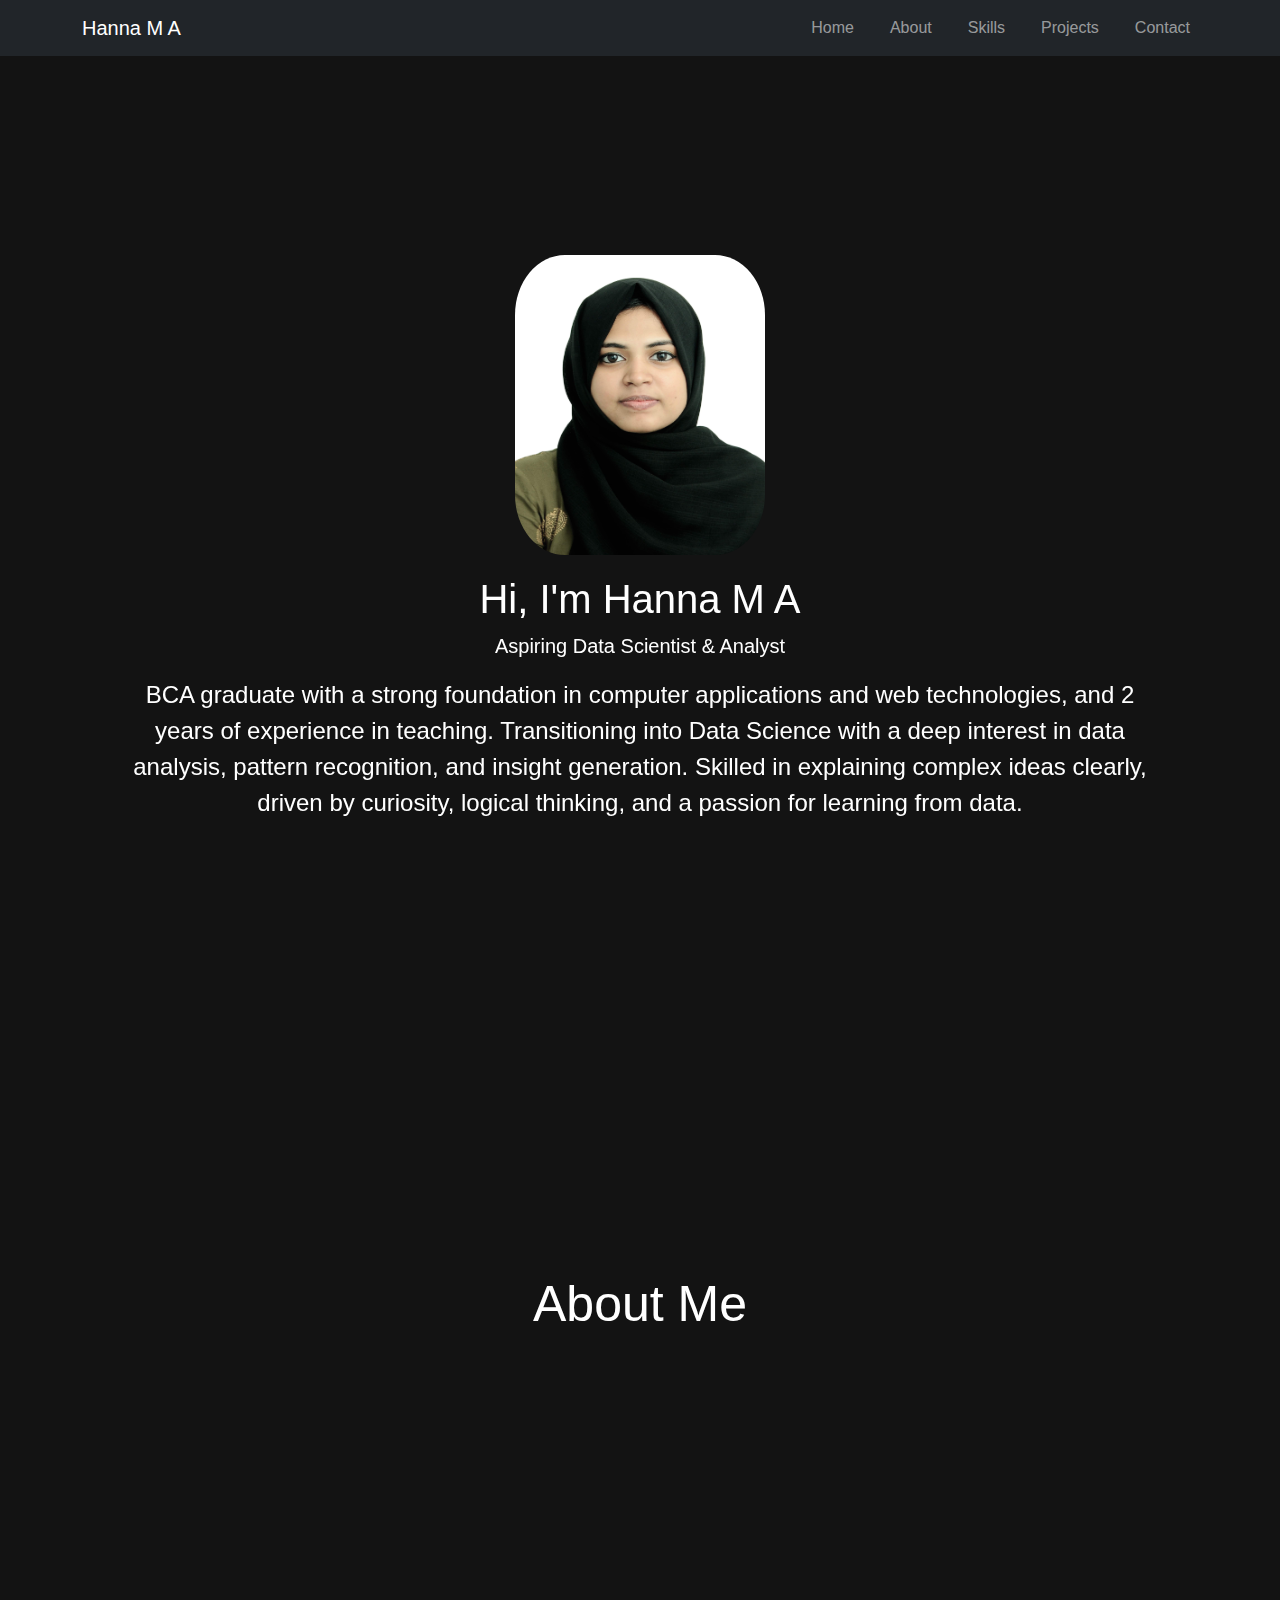
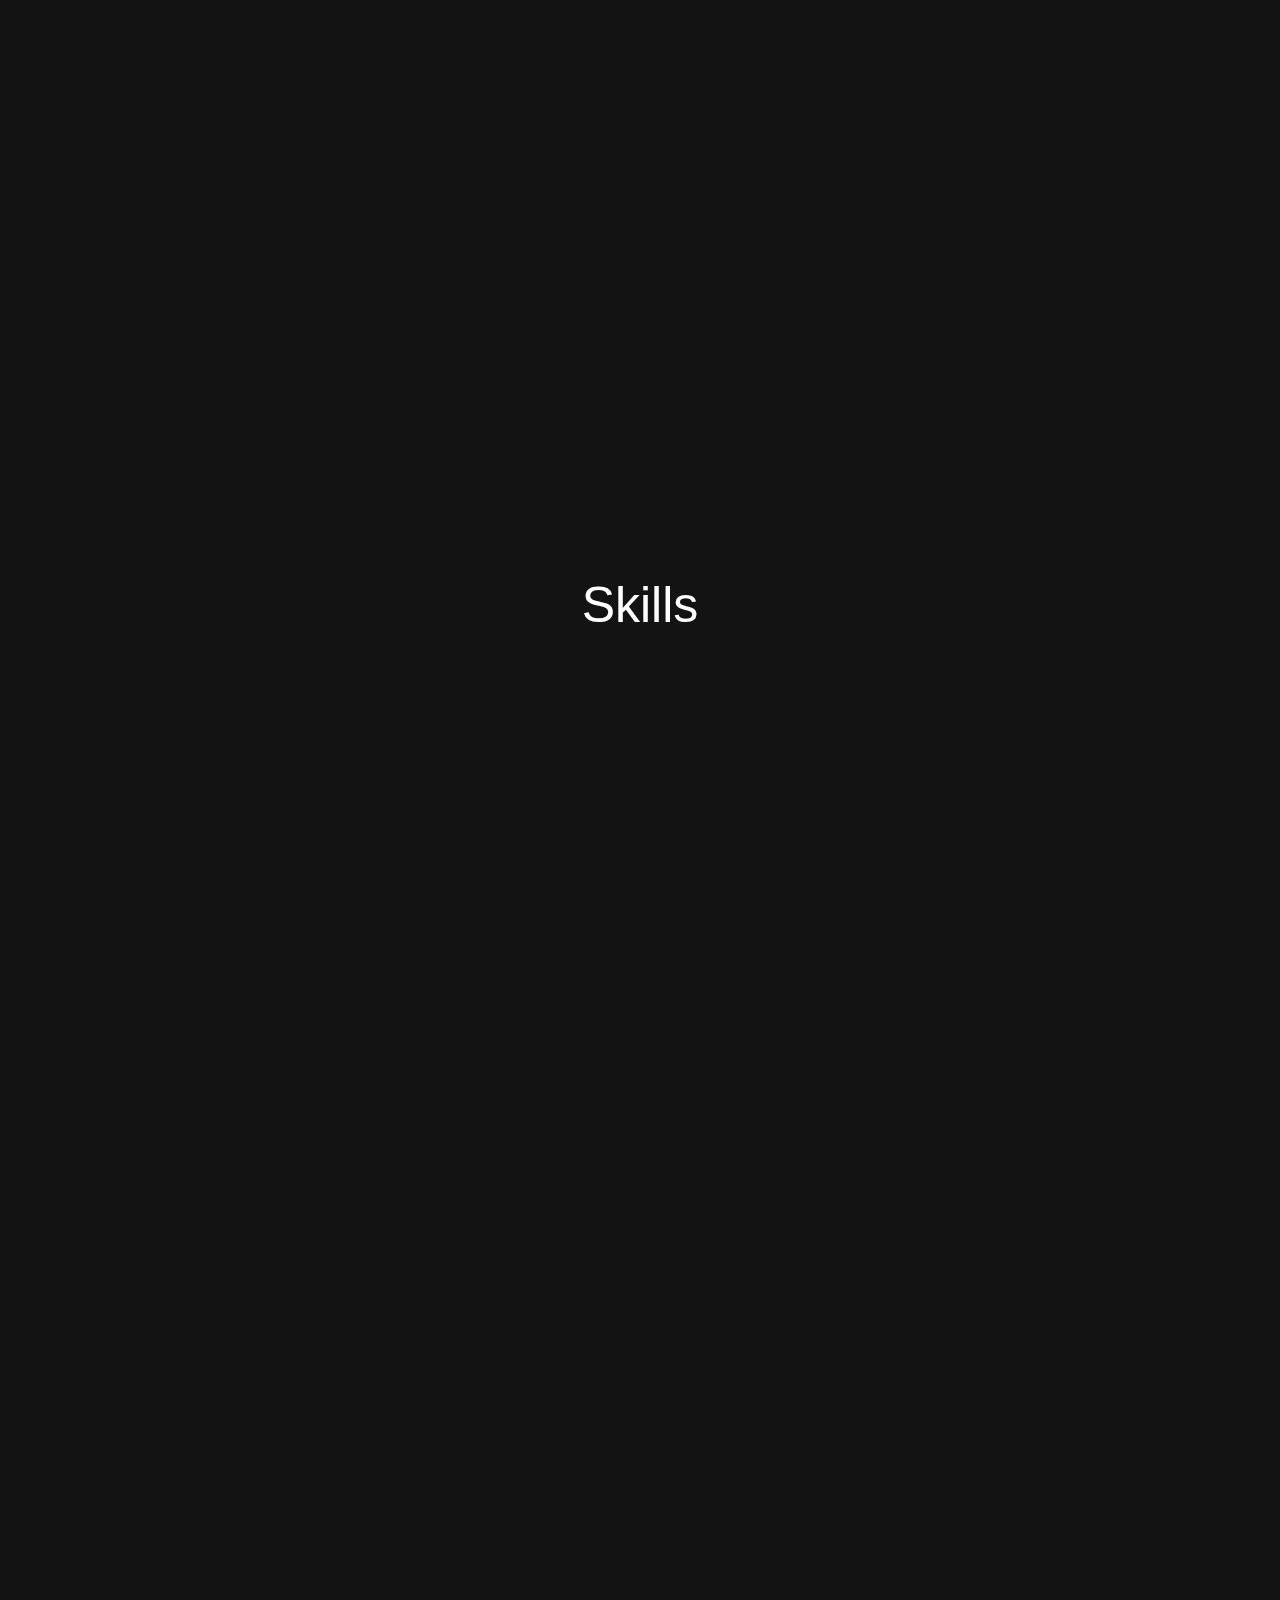
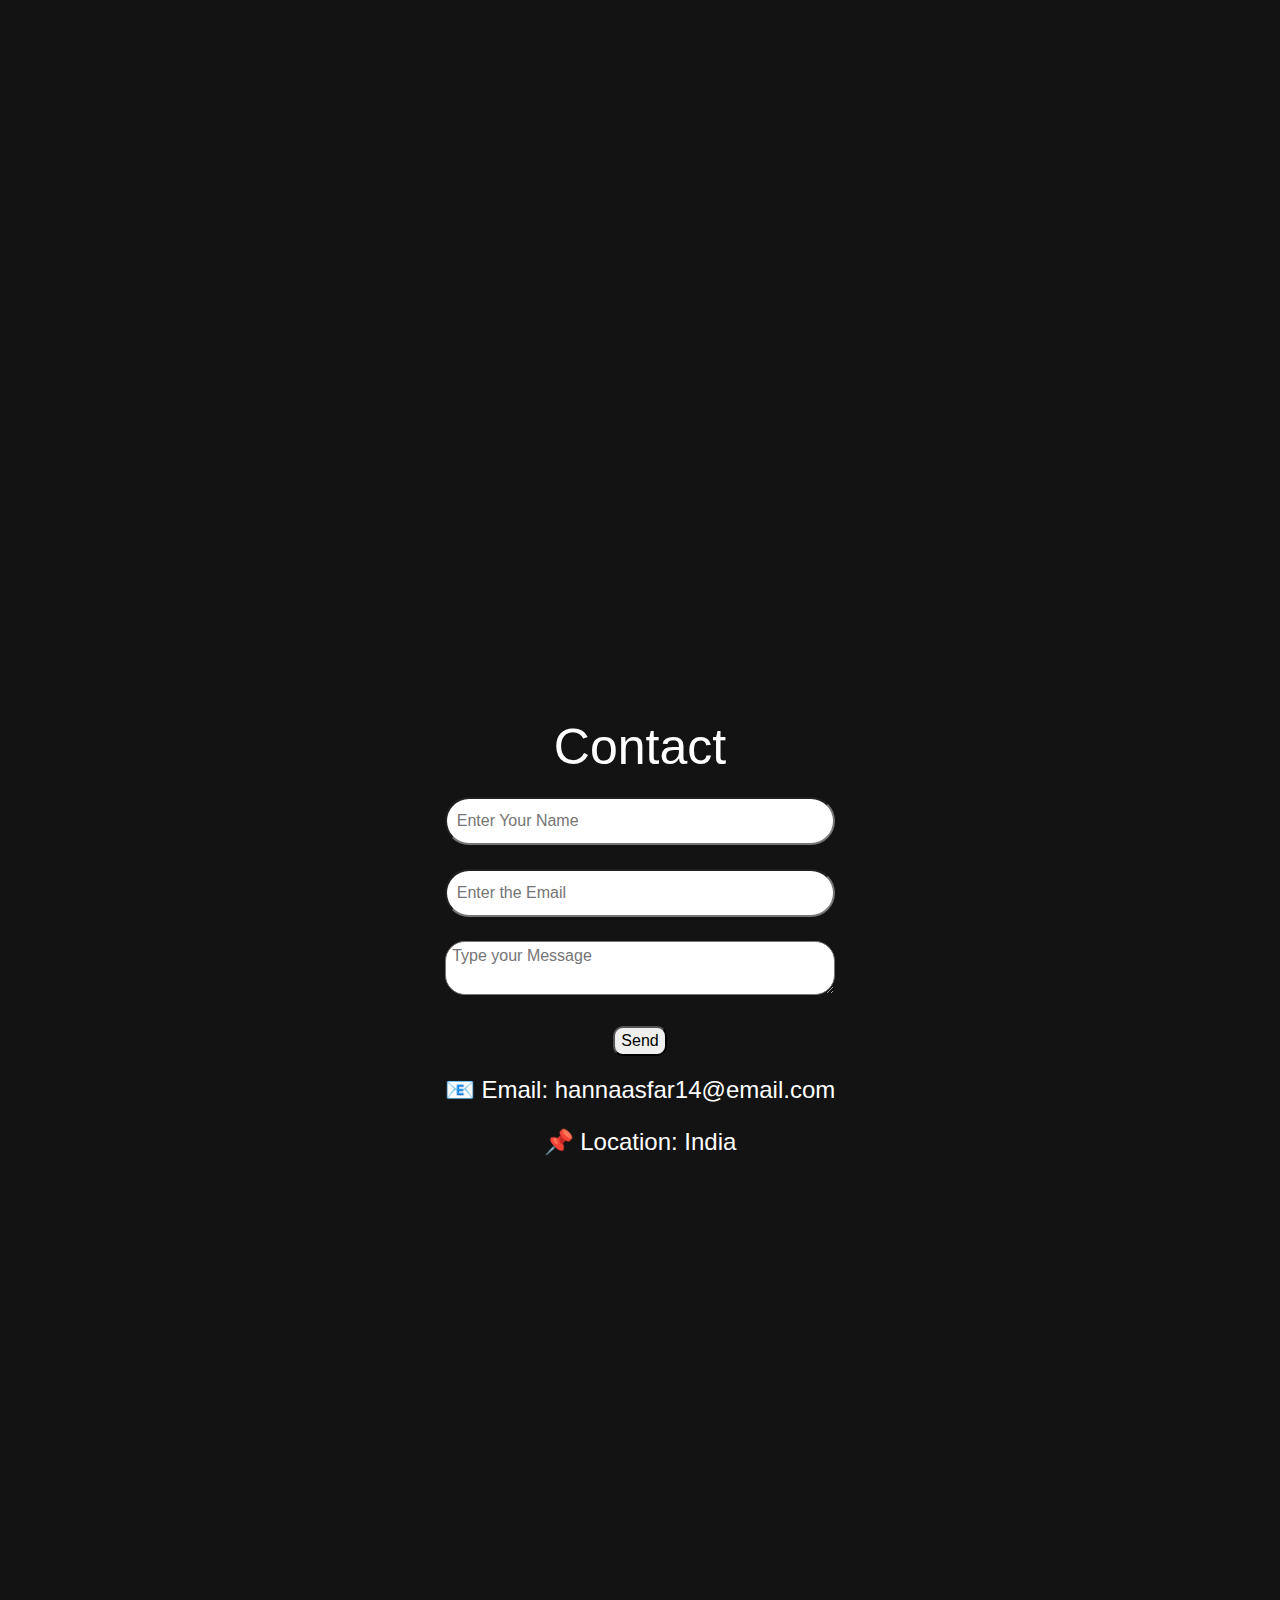
<file: index.html>
<!DOCTYPE html>
<html lang="en">
<head>
  <meta charset="UTF-8">
  <title>Hanna Asfar | Portfolio</title>
  <meta name="viewport" content="width=device-width, initial-scale=1">

  <!-- Bootstrap -->
  <link href="https://cdn.jsdelivr.net/npm/bootstrap@5.3.2/dist/css/bootstrap.min.css" rel="stylesheet">
  <link href="https://unpkg.com/aos@2.3.1/dist/aos.css" rel="stylesheet">

  <!-- CSS -->
  <link rel="stylesheet" href="css/style.css">
</head>
<body>

<!-- NAVBAR -->
<nav class="navbar navbar-expand-lg navbar-dark bg-dark fixed-top">
  <div class="container">
    <a class="navbar-brand" href="#">Hanna M A</a>
    <button class="navbar-toggler" data-bs-toggle="collapse" data-bs-target="#menu">
      <span class="navbar-toggler-icon"></span>
    </button>

    <div class="collapse navbar-collapse" id="menu">
      <ul class="navbar-nav ms-auto">
        <li class="nav-item"><a class="nav-link" href="#home" >Home</a></li>
        <li class="nav-item"><a class="nav-link" href="#about">About</a></li>
        <li class="nav-item"><a class="nav-link" href="#skills">Skills</a></li>
        <li class="nav-item"><a class="nav-link" href="#projects">Projects</a></li>
        <li class="nav-item"><a class="nav-link" href="#contact">Contact</a></li>
      </ul>
    </div>
  </div>
</nav>

<!-- CONTENT SECTIONS -->
<div class="container mt-5 pt-5">
  <section id="home"></section>
  <section id="about"></section>
  <section id="skills"></section>
  <section id="projects"></section>
  <section id="contact"></section>
</div>
 
<footer class="text-center mt-5 p-3 bg-dark" data-aos="fade-up">
  © 2025 Hanna Asfar
</footer>

<!-- JS -->
<script src="js/script.js"></script>
<script src="https://cdn.jsdelivr.net/npm/bootstrap@5.3.2/dist/js/bootstrap.bundle.min.js"></script>
<script src="https://unpkg.com/aos@2.3.1/dist/aos.js"></script>
<script>
  AOS.init({
    once: false,   // animation happens only once
    duration: 1000 // animation speed (optional)
  });
</script>

</body>
</html>
</file>
<file: css/style.css>
body {
  font-family: Arial, sans-serif;
  background-color: rgba(0, 0, 0, 0.926);
  text-align: center;
  color: white;
}
ul  {
list-style: none;
padding-left: 0;
padding: 20px0;
gap: 20px;
margin: 0;

}
.profile-img {
  width: 250px;
  height: 300px;
  border-radius: 20%;
  margin-bottom: 20px;
}

section {
  padding: 40px 0;
}

h2 {
  margin-bottom: 20px;
font-size: 50px;
}

section {
  min-height: 100vh;  
  display: flex;
  align-items: center; 
  justify-content: center;
  padding: 40px;
}
input {
    border-radius: 35px;
    padding: 10px;
  width: 100%;
}
button{
    border-radius: 10px;
}
textarea{
    height: 250%;
    width: 100%;
    border-radius: 20px;
}
p {
    font-size: 150%;
    font-family:sans-serif;
}
.skills {
font-size: 25px;
}

#success {
  display: none;
  margin-top: 10px;
  color: green;
}

#success:target {
  display: block;
}
</file>
